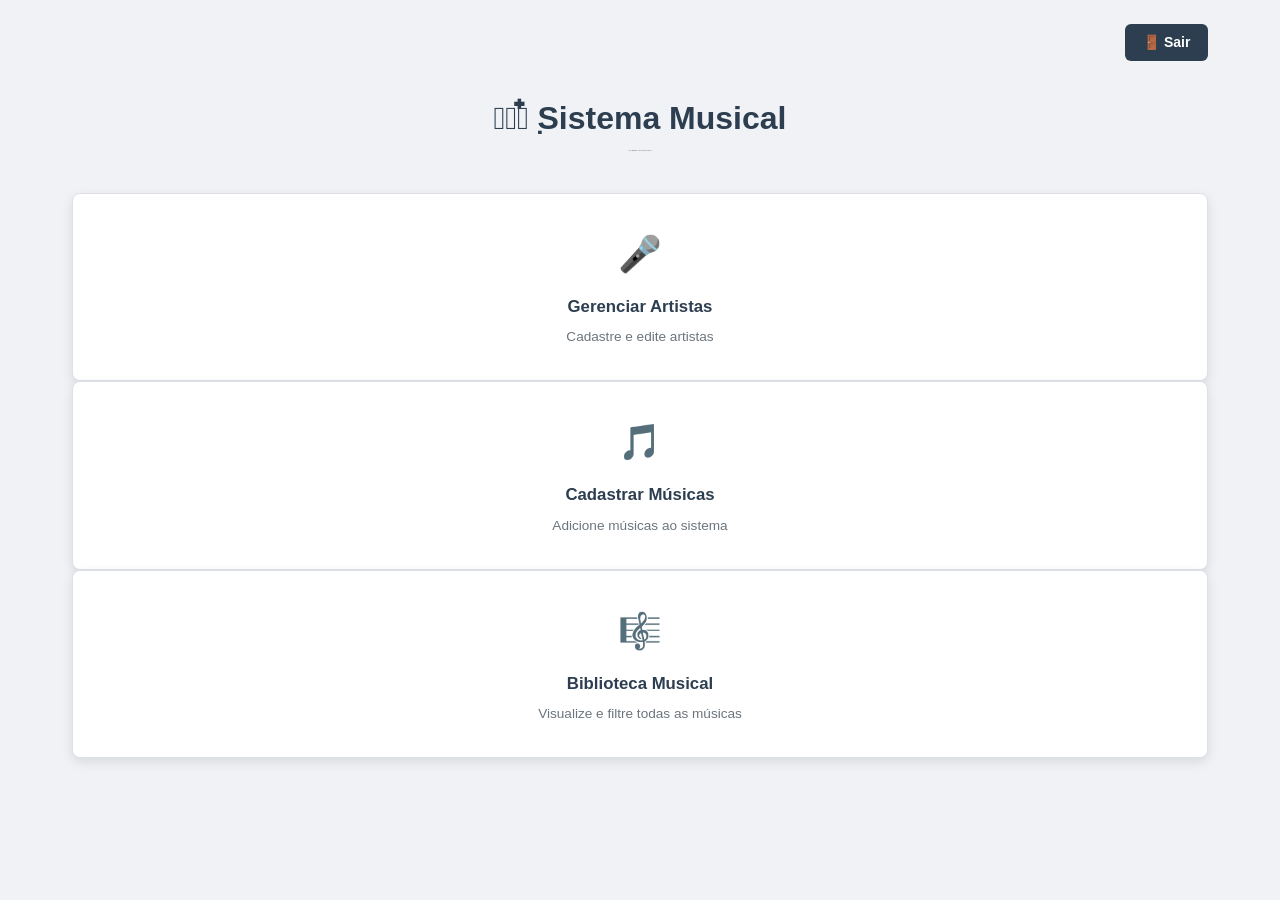
<file: index.html>
<!DOCTYPE html>
<html lang="pt-br">
<head>
    <!-- O head é igual ao do login: só muda o title. -->
    <meta charset="UTF-8">
    <meta name="viewport" content="width=device-width, initial-scale=1.0">
    <title>Menu Principal — Sistema Musical</title>
    <link rel="icon" href="data:image/svg+xml,<svg xmlns=%27http://www.w3.org/2000/svg%27 viewBox=%270 0 100 100%27><text y=%27.9em%27 font-size=%2790%27>🎵</text></svg>">
    <link rel="stylesheet" href="styles.css">
</head>
<body>

    <!-- container: caixa com largura máxima, centralizada. Usada em todas as telas, menos no login. -->
    <div class="container">

        <!-- topbar: barra de cima. O CSS (flex-end) joga o botão Sair para a direita. -->
        <div class="topbar">
            <!-- Um link (a) com cara de botão: a classe btn-back deixa ele escuro. -->
            <!-- Na Sprint 2 este link vai para logout.php, que encerra a sessão. -->
            <a href="login.html" class="btn-back">🚪 Sair</a>
        </div>

        <!-- page-header: as boas-vindas, centralizadas. -->
        <div class="page-header">
            <h1>𝄞⨾𓍢ִ໋ Sistema Musical</h1>
            <!-- "admin" está fixo (dado inventado). Na Sprint 2 o PHP mostra o nome de quem entrou. -->
            <p>Olá, <strong>admin</strong>! O que deseja fazer?</p>
        </div>

        <!-- menu-grid: a grade dos 3 cards. O CSS usa display: grid para colocá-los lado a lado. -->
        <div class="menu-grid">

            <!-- Cada menu-card tem um link (a) que ocupa o card inteiro: clicar em qualquer parte leva à tela. -->
            <div class="menu-card">
                <a href="cadastro_artista.html">
                    <div class="menu-card-icon">🎤</div>
                    <!-- ícone grande -->
                    <div class="menu-card-title">Gerenciar Artistas</div>
                    <!-- título -->
                    <div class="menu-card-desc">Cadastre e edite artistas</div>
                    <!-- descrição -->
                </a>
            </div>

            <div class="menu-card">
                <a href="cadastro_musica.html">
                    <div class="menu-card-icon">🎵</div>
                    <div class="menu-card-title">Cadastrar Músicas</div>
                    <div class="menu-card-desc">Adicione músicas ao sistema</div>
                </a> 
            </div>

            <div class="menu-card">
                <a href="listagem_musicas.html">
                    <div class="menu-card-icon">🎼</div>
                    <div class="menu-card-title">Biblioteca Musical</div>
                    <div class="menu-card-desc">Visualize e filtre todas as músicas</div>
                </a>
            </div>

        </div>

    </div>

</body>
</html>
</file>
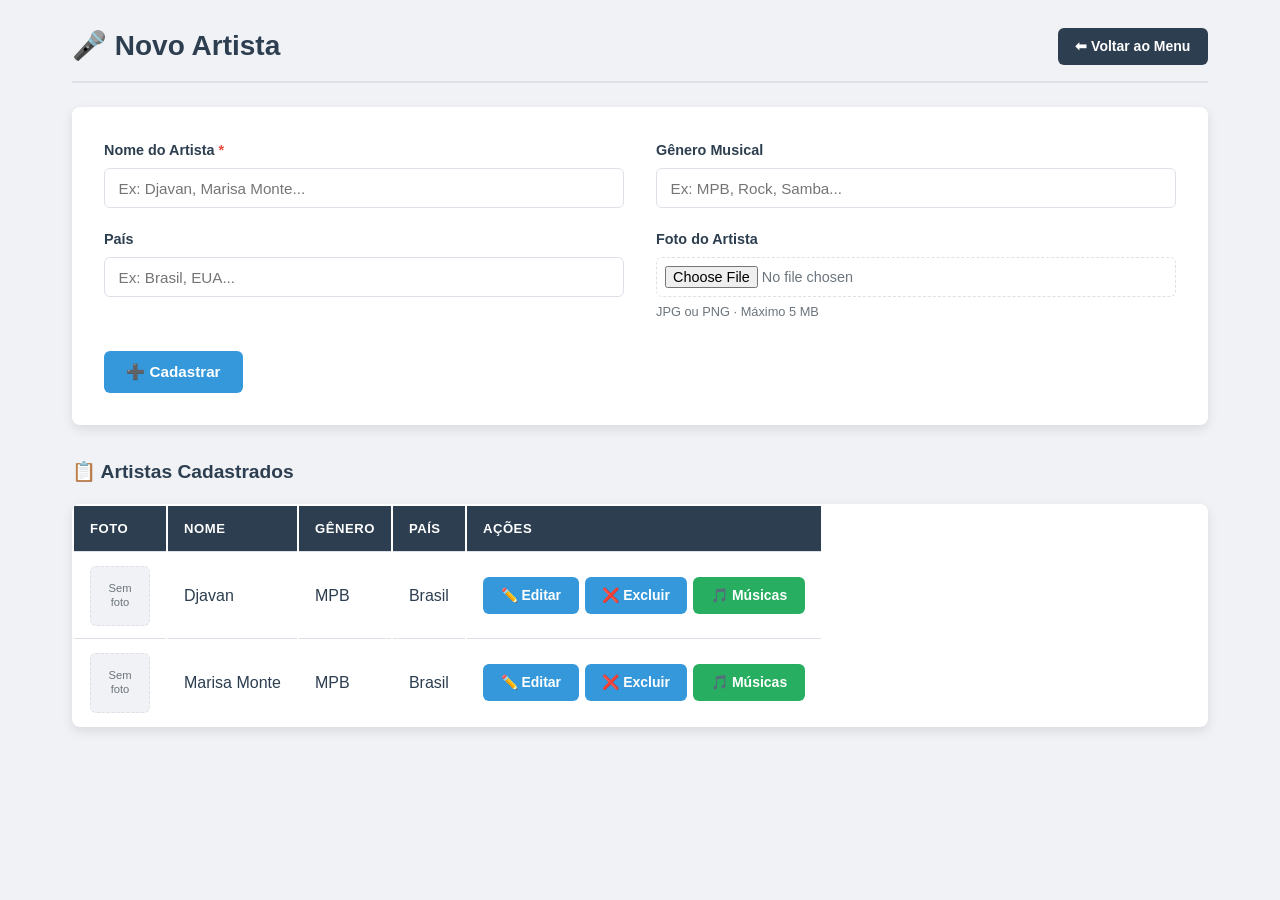
<file: cadastro_artista.html>
<!DOCTYPE html>
<html lang="pt-br">
<head>
    <meta charset="UTF-8">
    <meta name="viewport" content="width=device-width, initial-scale=1.0">
    <title>Novo Artista — Sistema Musical</title>
    <link rel="icon" href="data:image/svg+xml,<svg xmlns=%27http://www.w3.org/2000/svg%27 viewBox=%270 0 100 100%27><text y=%27.9em%27 font-size=%2790%27>🎵</text></svg>">
<link rel="stylesheet" href="styles.css">
</head>
<body>
<div class="container">

        <!-- A mesma barra de título da Biblioteca (o CSS já existe desde a aula 2). -->
        <div class="page-header-bar">
            <h2>🎤 Novo Artista</h2>
            <div class="header-actions">
                <a href="index.html" class="btn-back">⬅ Voltar ao Menu</a>
            </div>
        </div>

        <!--
            FORMULÁRIO DE CADASTRO DO ARTISTA (o "criador")
            method="post": envia os dados escondidos. É o certo para cadastrar.
            enctype="multipart/form-data": OBRIGATÓRIO para enviar arquivo (a foto).
            Não muda nada na tela, mas sem ele a foto não chega ao PHP na Sprint 2.
        -->
        <form method="post" action="#" enctype="multipart/form-data">

            <!-- form-grid: o CSS transforma em 2 colunas (grid 1fr 1fr). Os campos se encaixam 2 por linha. -->
            <div class="form-grid">

                <div class="form-group">
                    <!-- O * vermelho avisa que o campo é obrigatório. A cor vem da variável --red. -->
                    <label for="nome">Nome do Artista <span style="color:var(--red)">*</span></label>
                    <!-- required: o navegador não deixa cadastrar sem nome. -->
                    <input type="text" id="nome" name="nome" 
                            required placeholder="Ex: Djavan, Marisa Monte...">
                </div>

                <div class="form-group">
                    <!-- Campo opcional (sem required). -->
                    <label for="genero">Gênero Musical</label>
                    <input type="text" id="genero" name="genero" placeholder="Ex: MPB, Rock, Samba...">
                </div>

                <div class="form-group">
                    <label for="pais">País</label>
                    <input type="text" id="pais" name="pais" 
                    placeholder="Ex: Brasil, EUA...">
                </div>

                <div class="form-group">
                    <label for="imagem">Foto do Artista</label>
                    <!-- type="file": abre a janela para escolher um arquivo.
                        accept="image/*": mostra só imagens. -->
                    <input type="file" id="imagem" name="imagem" accept="image/*">
                    <!-- small: texto pequeno de ajuda embaixo do campo. -->
                    <small>JPG ou PNG · Máximo 5 MB</small>
                </div>

            </div><!-- fim .form-grid -->

            <!-- form-actions: a área dos botões do formulário (flex). -->
            <div class="form-actions">
                <button type="submit" class="btn-primary">➕ Cadastrar</button>
            </div>
        </form>


        <!-- ========== TABELA DE ARTISTAS (dados fixos nesta fase) ==========
            Usa as MESMAS classes da tabela da Biblioteca: o visual já vem pronto. -->
        <h3>📋 Artistas Cadastrados</h3> <!-- h3: subtítulo da tabela -->

        <div class="table-container">
            <table>
                <thead>
                    <tr>
                        <th class="col-foto">Foto</th>
                        <th>Nome</th>
                        <th>Gênero</th>
                        <th>País</th>
                        <th class="col-acoes">Ações</th>
                    </tr>
                </thead>
                <tbody>
                    <!-- Cada tr = um artista. -->
                    <tr>
                        <td><div class="no-image">Sem<br>foto</div></td>
                        <td>Djavan</td>
                        <td>MPB</td>
                        <td>Brasil</td>
                        <td>
                            <div class="action-buttons">
                                <a href="#" class="btn-edit">✏️ Editar</a>
                                <a href="#" class="btn-delete">❌ Excluir</a>
                                <!-- btn-music (verde): leva ao cadastro das músicas DESTE artista. -->
                                <a href="cadastro_musica.html" class="btn-music">🎵 Músicas</a>
                            </div>
                        </td>
                    </tr>
                    <tr>
                        <td><div class="no-image">Sem<br>foto</div></td>
                        <td>Marisa Monte</td>
                        <td>MPB</td>
                        <td>Brasil</td>
                        <td>
                            <div class="action-buttons">
                                <a href="#" class="btn-edit">✏️ Editar</a>
                                <a href="#" class="btn-delete">❌ Excluir</a>
                                <a href="cadastro_musica.html" class="btn-music">🎵 Músicas</a>
                            </div>
                        </td>
                    </tr>
                </tbody>
            </table>
        </div><!-- fim .table-container -->

    </div>
    </body>
    </html>
</file>
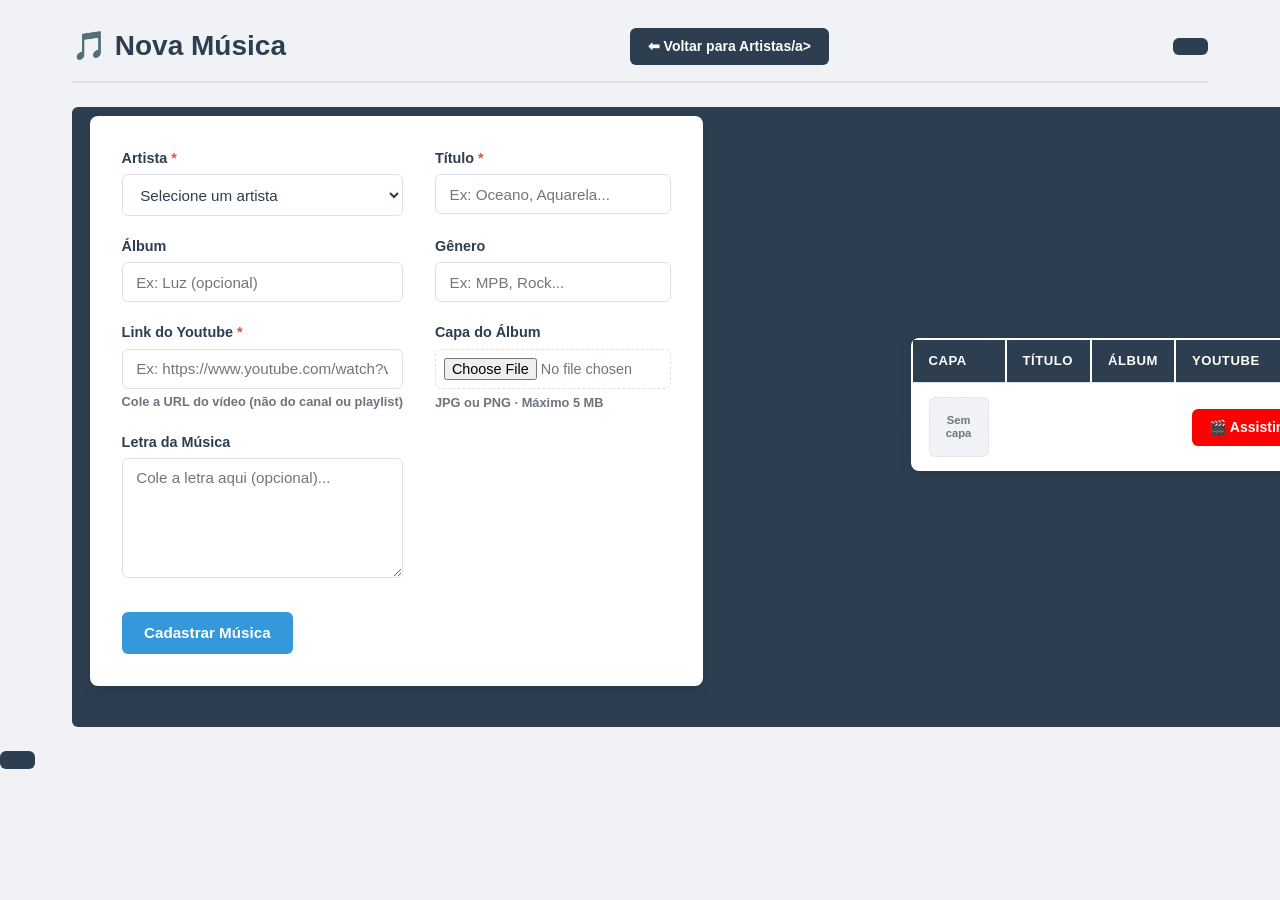
<file: cadastro_musica.html>
<!DOCTYPE html>
<html lang="pt-br">
<head>
    <meta charset="UTF-8">
    <meta name="viewport" content="width=device-width, initial-scale=1.0">
    <title>Nova Música - Sistema Musical</title>
    <link rel="icon" href="data:image/svg+xml,<svg xmlns=%27http://www.w3.org/2000/svg%27 viewBox=%270 0 100 100%27><text y=%27.9em%27 font-size=%2790%27>🎵</text></svg>">
    <link rel="stylesheet" href="styles.css">
</head>
<body>
<div class="container">

    <!-- Aqui o botão volta para os ARTISTAS: chegamos nesta tela pelo botão verde "Músicas". -->
    <div class="page-header-bar">
        <h2>🎵 Nova Música</h2>
        <div class="header-actions">
            <a href="index.html" class="btn-back">⬅ Voltar para Artistas/a>
        </div>
    </div>

    <!-- FORMULÁRIO DA MÚSICA (a "obra".) Igual ao do artista: post, enctype e form-grid. -->
    <form method="post" action="#" enctype="multipart/form-data">

        <div class="form-grid">

            <!-- Linha 1: Artista + Título -->
            <div class="form-group">
                <label for="artista_id">Artista <span style="color:var(--red)">*</span></label>
                <!--
                    select required: a música PRECISA de um artista.
                    A 1ª opção tem value="" (vazio): se a pessoa não escolher, o requires bloqueia.
                    value="1", "2": o codigo do artista. Na sprint 2 é assim que o banco
                    liga a música ao artista dela (chave estrangeira artista_id).
                -->
                <select name='artista_id' id="artista_id" required>
                    <option value="">Selecione um artista</option>
                    <option value="1">Djavan</option>
                    <option value="2">Marisa Monte</option>
                </select>
            </div>

            <div class="form-group">
                <label for="titulo">Título <span style="color:var(--red)">*</span></label>
                <input type="text" id="titulo" name="titulo" name="titulo"  
                        required placeholder="Ex: Oceano, Aquarela...">
            </div>

            <!-- Linha 2: Álbum e Gênero (OPCIONAIS)-->
            <div class="form-group">
                <label for="album">Álbum</label>
                <input type="text" id="album" name="album" placeholder="Ex: Luz (opcional)">
            </div>

            <div class="form-group">
                <label for="genero">Gênero</label>
                <input type="text" id="genero" name="genero" placeholder="Ex: MPB, Rock...">
            </div>

            <!-- Linha 3: Youtube + Capa-->
            <div class="form-group">
                <label for="youtube_link">Link do Youtube <span style="color:var(--red)">*</span></label>
                <!-- type="url": o navegador confere se é um endereço de internet (http...). -->
                <input type="url" id="youtube_link" name="youtube_link" 
                        required placeholder="Ex: https://www.youtube.com/watch?v=..." required>
                <small>Cole a URL do vídeo  (não do canal ou playlist)</small>
            </div>

            <div class="form-group">
                <label for="imagem_capa">Capa do Álbum</label>
                <!-- O mesmo campo de foto do artista: só imagens. -->
                <input type="file" id="imagem_capa" name="imagem_capa" accept="image/*">
                <small>JPG ou PNG · Máximo 5 MB</small>
            </div>

            <!-- Linha 4: Letra. A classe "full" faz este campo ocupar as 2 colunas (grid-column: 1 / -1). -->
            <div class="form-group">
                <label for="letra">Letra da Música</label>
                <!-- textarea: caixa de texto com várias linhas. Diferente do input, ela tem fechamento. -->
                <textarea id="letra" name="letra" placeholder="Cole a letra aqui (opcional)..."></textarea>
            </div>

        </div><!-- fim .form-grid -->

        <div class="form-actions">
            <button type="submit" class="btn-primary">Cadastrar Música</button>
        </div>
    </form>


    <!-- ========== TABELA DE MÚSICAS DO ARTISTA (dados fixos nesta fase) ========== -->
     <h3>Músicas Cadastradas</h3>
     <div class="table-container">
        <table>
            <thead>
                <tr>
                    <th class="col-capa">Capa</th>
                    <th>Título</th>
                    <th>Álbum</th>
                    <th class="col-youtube">YouTube</th>
                    <th class="col-acoes">Ações</th>
                </tr>
            </thead>
            <tbody>
                <tr>
                    <td><div class="no-image">Sem<br>capa</div></td>
                    <td>Oceano</td>
                    <td>Luz</td>
                    <!-- Abre o vídeo numa aba nova.-->
                    <td><a href="#" target="_blank" class="btn-youtube">🎬 Assistir</a></td>
                    <td>
                        <div class="action-buttons">
                            <a href="#" class="btn-edit">✏️ Editar</a>
                            <a href="#" class="btn-delete">❌ Excluir</a>
                        </div>
                    </td>
                 </tr>
            </tbody>
       </table>
    </div>

</div>   <!-- fim .container -->
</body>
</html>
</file>
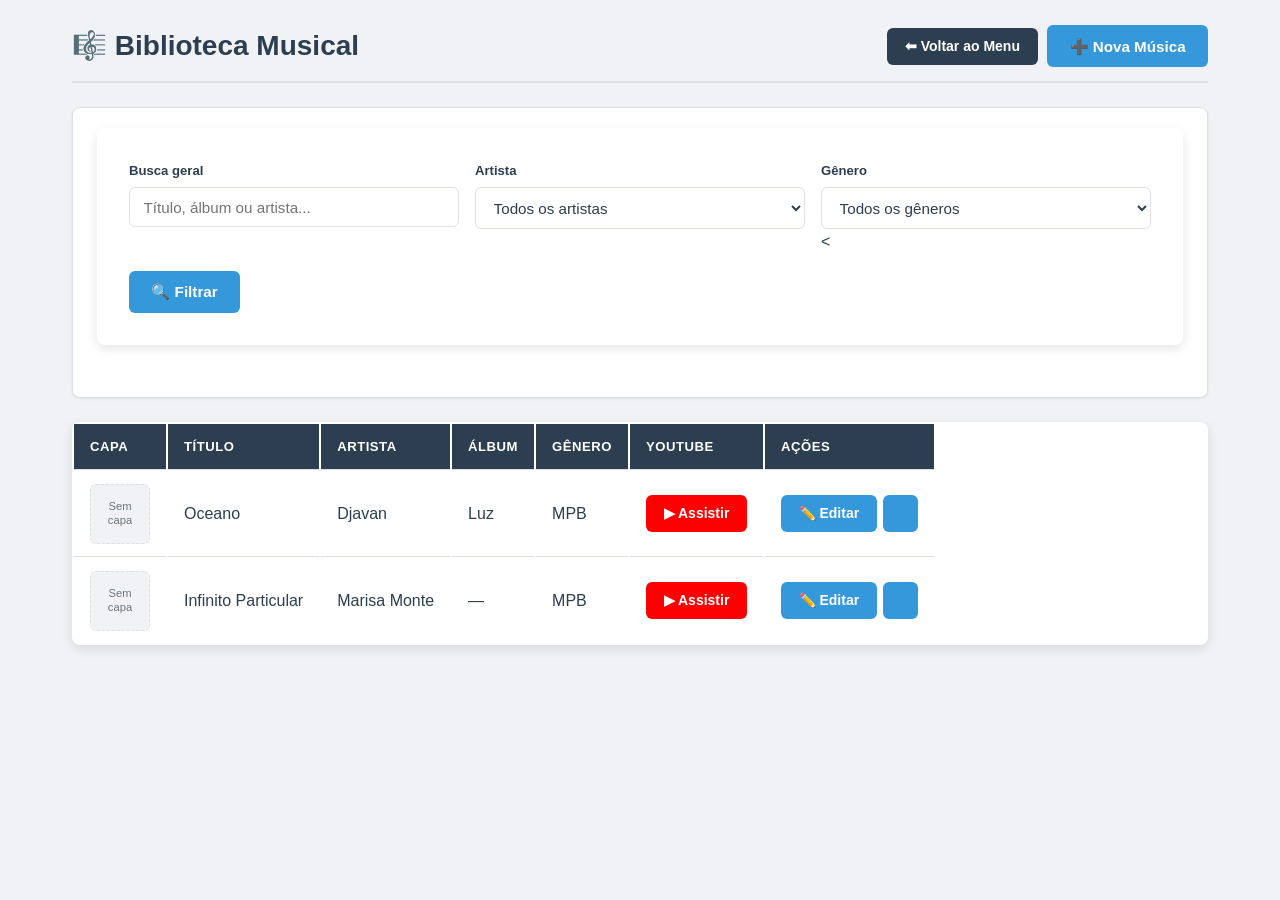
<file: listagem_musicas.html>
<!DOCTYPE html>
<html lang="pt-br">
<head>
    <meta charset="UTF-8">
    <meta name="viewport" content="width=device-width, initial-scale=1.0">
    <title>Biblioteca Musical — Sistema Musical</title>
    <link rel="icon" href="data:image/svg+xml,<svg xmlns=%27http://www.w3.org/2000/svg%27 viewBox=%270 0 100 100%27><text y=%27.9em%27 font-size=%2790%27>🎵</text></svg>">
    <link rel="stylesheet" href="styles.css">
</head>
<body>
<div class="container">

    <!-- ========== CABEÇALHO DA PÁGINA ==========
        page-header-bar: o CSS (flex + space-between) deixa o título
        à esquerda e os botões à direita. Esta barra se repete nos cadastros. -->
    <div class="page-header-bar">
        <h2>🎼 Biblioteca Musical</h2> <!-- h2: o título desta tela -->
        <div class="header-actions">
            <!-- Links com cara de botão: btn-back (escuro) e btn-primary (azul). -->
            <a href="index.html" class="btn-back">⬅ Voltar ao Menu</a>
            <a href="cadastro_musica.html" class="btn-primary">➕ Nova Música</a>
    </div>
</div>

    <!-- ========== FILTROS ==========
        Nesta fase eles só aparecem (não filtram de verdade).
        method="get": na Sprint 2 o que a pessoa escolher vai aparecer no endereço
        (ex.: ?artista=1) e o PHP usa isso para filtrar no banco. -->
    <div class="filters">
        <form method="get" class="filter-form" action="#">

        <!-- filter-group: os 3 filtros. O CSS (flex) coloca lado a lado. -->
        <div class="filter-group">

            <!-- filter-item: um filtro = rótulo + campo. -->
            <div class="filter-item">
                <label for="busca">Busca geral</label>
                <input type="text" name="busca" id="busca" placeholder="Título, álbum ou artista...">
            </div>

            <div class="filter-item">
                <label for="artista">Artista</label>
                <!-- select: lista para escolher uma opção.
                    value="" (vazio) = "todos". O número é o código do artista no banco. -->
                <select name="artista" id="artista">
                    <option value="">Todos os artistas</option>
                    <option value="1">Djavan</option>
                    <option value="2">Marisa Monte</option>
                </select>
        </div>

        <div class="filter-item">
            <label for="genero">Gênero</label>
            <select name="genero" id="genero">
                <option value="">Todos os gêneros</option>
                <option value="MPB">MPB</option>
            </select>
<       </div>
    </div>

        <!-- filter-actions: a área do botão de filtrar. -->
        <div class="filter-actions">
            <button type="submit" class="btn-primary">🔍 Filtrar</button>
        </div>
    </form>
</div>

    <!-- ========== TABELA DE MÚSICAS ==========
    table-container: a caixa branca com sombra em volta da tabela. -->
    <div class="table-container">
        <table>
            <!-- thead: o cabeçalho da tabela. tr = linha. th = célula de título. -->
            <thead>
                <tr>
                    <!-- As classes col-... deixam o CSS controlar a largura destas colunas. -->
                    <th class="col-capa">Capa</th>
                    <th>Título</th>
                    <th>Artista</th>
                    <th>Álbum</th>
                    <th>Gênero</th>
                    <th class="col-youtube">YouTube</th>
                    <th class="col-acoes">Ações</th>
                </tr>
            </thead>

            <!-- tbody: o corpo. Cada tr é UMA música; cada td é uma informação dela.
            Os dados estão fixos aqui. Na Sprint 2 o PHP cria estas linhas a partir do banco. -->
<tbody>
    <tr>
        <!-- no-image: quadrado "Sem capa" no lugar da imagem (a capa real vem na Sprint 2). -->
        <td><div class="no-image">Sem<br>capa</div></td>
        <td>Oceano</td>
        <td>Djavan</td>
        <td>Luz</td>
        <td>MPB</td>
        <!-- target="_blank": abre o vídeo numa aba nova, sem sair do sistema. -->
        <td><a href="#" target="_blank" class="btn-youtube">▶ Assistir</a></td>
        <td>
            <!-- action-buttons: junta Editar e Excluir lado a lado (flex). -->
            <div class="action-buttons">
                <a href="#" class="btn-edit">✏️ Editar</a>
                <a href="#" class="btn-delete">️</a>
            </div>
        </td>
</tr>
<tr>
    <td><div class="no-image">Sem<br>capa</div></td>
    <td>Infinito Particular</td>
    <td>Marisa Monte</td>
    <td>—</td> <!-- sem álbum: mostramos um traço -->
    <td>MPB</td>
    <td><a href="#" target="_blank" class="btn-youtube">▶ Assistir</a></td>
    <td>
        <div class="action-buttons">
            <a href="#" class="btn-edit">✏️ Editar</a>
            <a href="#" class="btn-delete">️</a>
        </div>
    </td>
    </tr>
    </tbody>
    </table>
    </div>

</div>
</body>
</html>
</file>
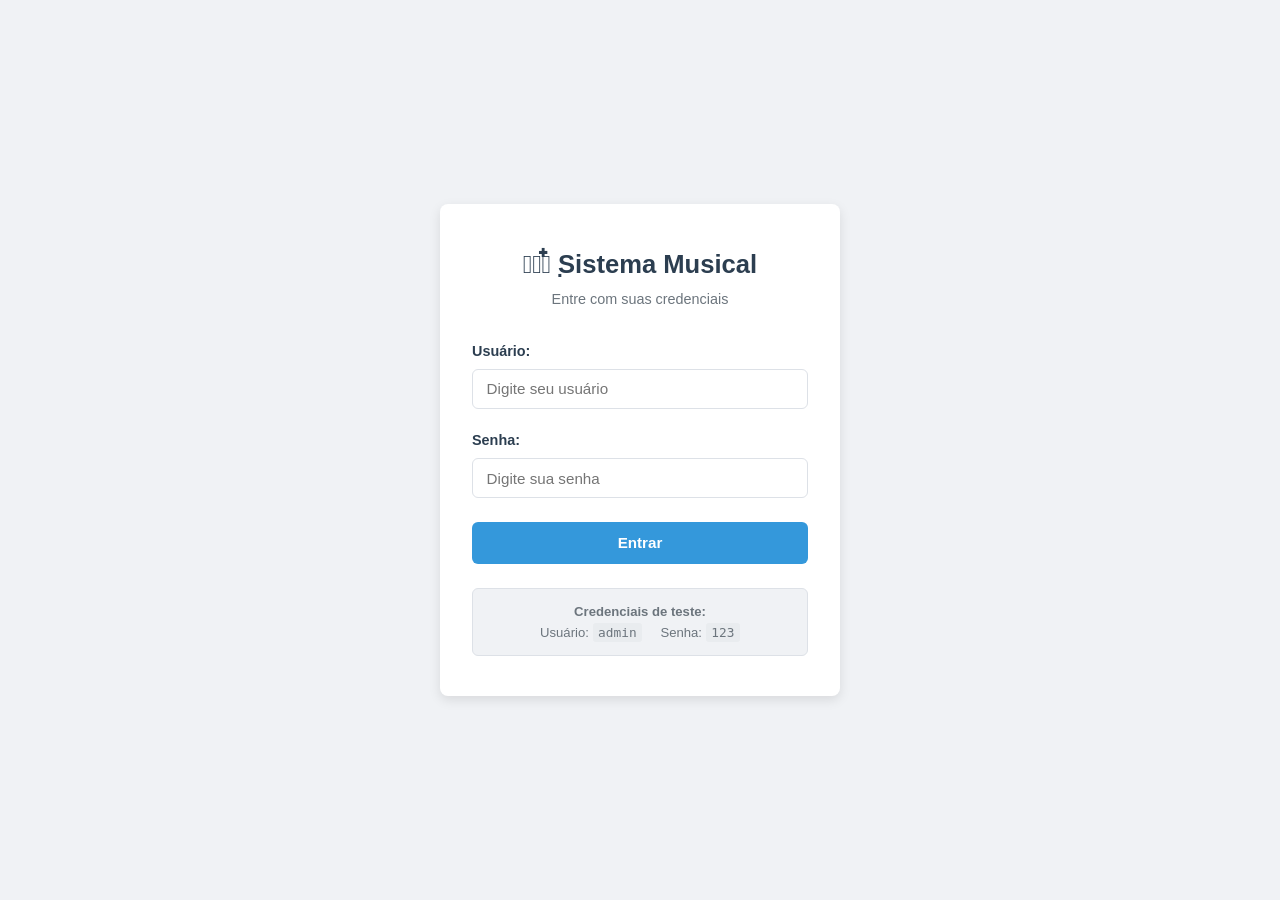
<file: login.html>
<!DOCTYPE html>
<html lang="pt-br">

<head>
    <meta charset="UTF-8">
    <meta name="viewport" content="width=device-width, initial-scale=1.0">
    <title>Login - Sistema Musical</title>
    <link rel="icon" href="data:image/svg+xml,<svg xmlns=%27http://www.w3.org/2000/svg%27 viewBox=%270 0 100 100%27><text y=%27.9em%27 font-size=%2790%27>🎵</text></svg>">
    <link rel="stylesheet" href="styles.css">

</head>

    <body class="login-page">
    <div class="login-card">
     <div class="login-header">
        <h1>𝄞⨾𓍢ִ໋ Sistema Musical</h1> 
        <p>Entre com suas credenciais</p>
 </div>

 <form method="post" action="#"> 
    <div class="form-group"> 
        <label for="usuário">Usuário:</label>
        <input type="text" 
        id="usuário" 
        name="usuário" 
        required
        autocomplete="username"
        placeholder="Digite seu usuário">
</div>

<div class="form-group">
    <label for="senha">Senha:</label>       
    <input type="password" 
           id="senha" 
           name="senha" 
           required
           autocomplete="current-password"
           placeholder="Digite sua senha">
</div>

<button type="submit" class="btn-primary">Entrar</button>
 </form>

 <div class="login-hint"> <strong>Credenciais de teste:</strong><br>
Usuário: <code>admin</code> &nbsp; &nbsp; Senha: <code>123</code>
 </div>

</div>

</body>
</html>
</file>
<file: styles.css>
/* =============================================
SISTEMA MUSICAL: Folha de Estilos Principal
=============================================
Um único arquivo para TODAS as telas. Ele cresce a cada aula:
Aula 1: base, formulário, botões, login e menu
Aula 2: títulos, barra de título, cores dos botões, tabelas e filtros
Aula 3: formulário em grade, campo de foto e botão de músicas
Aula 4: url e textarea, campo "full", utilitários e celular
============================================= */


/* -----------------------------------------------
1. VARIÁVEIS E RESET [AULA 1]
----------------------------------------------- */
/* :root guarda as variáveis. Escrevemos o valor UMA vez e usamos
em todo lugar com var(--nome). Para mudar a identidade visual do
sistema, basta trocar as cores aqui. */
:root {
  --primary: #2c3e50; /* azul bem escuro: títulos, cabeçalho da tabela */
  --blue: #3498db; /* azul: botão principal e editar */
  --blue-dark: #2980b9; /* azul escuro: hover */
  --green: #27ae60; /* verde: botão de músicas */
  --red: #e74c3c; /* vermelho: excluir e o * de obrigatório */
  --red-dark: #c0392b;
  --bg: #f0f2f5; /* fundo cinza claro da página */
  --surface: #ffffff; /* fundo dos cartões */
  --border: #dde1e7; /* cor das bordas */
  --text: #2c3e50;
  --text-muted: #6c757d; /* texto cinza, menos importante */
  --shadow-sm: 0 1px 3px rgba(0,0,0,.08); /* sombra fraca */
  --shadow-md: 0 4px 12px rgba(0,0,0,.10); /* sombra média */
  --radius: 8px; /* arredondamento dos cantos */
  --font: 'Inter', sans-serif; /* fonte do sistema */

/* Reset: zera as margens que o navegador coloca sozinho.
box-sizing: border-box faz a largura já incluir padding e borda. */
*, *::before, *::after {
  margin: 0;
  padding: 0;
  box-sizing: border-box;
}

/* A página inteira: fonte, fundo e cor do texto. COR DO FUNDO DA PÁGINA!!! */
body {
  font-family: var(--font);
  background-color: var(--bg);
  color: var(--text);
  line-height: 1.6; /* espaço entre as linhas do texto */
  min-height: 100vh; /* no mínimo a altura toda da tela */
}


/* -----------------------------------------------
2. FORMULÁRIOS [AULA 1]
Base usada por TODAS as telas que têm <form>.
----------------------------------------------- */
/* Todo formulário vira um cartão branco com sombra. */
form {
  background: var(--surface);
  padding: 2rem;
  border-radius: var(--radius);
  box-shadow: var(--shadow-md);
  margin-bottom: 2rem;
}

/* Espaço embaixo de cada grupo (rótulo + campo). */
.form-group {
  margin-bottom: 1.25rem;
}

/* display: block coloca o rótulo numa linha só dele, em cima do campo. */
label {
  display: block;
  margin-bottom: .4rem;
  font-size: .9rem;
  font-weight: 600;
  color: var(--primary);
}

/* Os campos ocupam a largura toda e ganham borda fina.
textarea e select já ficam prontos para as próximas telas. */
input[type="text"],
input[type="password"],
textarea,
select {
  width: 100%;
  padding: .65rem .85rem;
  border: 1.5px solid var(--border);
  border-radius: 6px;
  font-size: .95rem;
  font-family: var(--font); /* sem isso, campos usam outra fonte */
  color: var(--text);
  background: var(--surface);
  transition: border-color .2s, box-shadow .2s; /* muda suave */
}

/* :focus = quando a pessoa clica no campo. A borda fica azul. */
input:focus,
textarea:focus,
select:focus {
  outline: none;
  border-color: var(--blue);
  box-shadow: 0 0 0 3px rgba(52,152,219,.15);
}


/* -----------------------------------------------
3. BOTÕES [AULA 1, cores novas nas aulas 2 e 3]
----------------------------------------------- */
/* Seletor em grupo (vírgulas): TODOS os botões do sistema têm o
mesmo formato. Cada um ganha a sua cor mais abaixo. */
.btn-primary,
.btn-edit,
.btn-delete,
.btn-music,
.btn-back,
.btn-youtube {
  display: inline-flex; /* ícone e texto alinhados */
  align-items: center;
  justify-content: center;
  gap: .35rem;
  padding: .55rem 1.1rem;
  border: none;
  border-radius: 6px;
  font-size: .875rem;
  font-weight: 600;
  font-family: var(--font);
  cursor: pointer; /* mãozinha no mouse */
  text-decoration: none; /* links sem sublinhado */
  white-space: nowrap; /* texto não quebra linha */
  transition: background-color .2s, transform .15s, box-shadow .2s;
  line-height: 1.4;
}

/* Botão principal: azul. No hover escurece e sobe 1px. */
.btn-primary {
  padding: .65rem 1.4rem;
  font-size: .95rem;
  background: var(--blue);
  color: #fff;
}
  .btn-primary:hover { background: var(--blue-dark); transform: translateY(-1px); box-shadow: var(--shadow-sm); }


/* Voltar e Sair: escuro. */
.btn-back { background: var(--primary); color: #fff; }
.btn-back:hover { background: #1a252f); }


/* -----------------------------------------------
5. TELA DE LOGIN [AULA 1]
----------------------------------------------- */
/* O body do login vira flex para centralizar o cartão:
justify-content = horizontal, align-items = vertical. */
.login-page {
  display: flex;
  justify-content: center; /* Centraliza na horizontal */
  align-items: center;  /* Centraliza na vertical */
  min-height: 100vh;  /* Ocupa 100% da altura da tela */
  margin: 0;
  background: var(--bg); /* Uma cor de fundo opcional para a página */
  padding: 1rem;
}

/* O cartão branco, com no máximo 400px de largura. */
.login-card {
  background: var(--surface);
  padding: 2.5rem 2rem;
  border-radius: 8px;
  box-shadow: var(--shadow-md);
  width: 100%;
  max-width: 400px;
}

/* O form já é um cartão (seção 2). Dentro do login-card tiramos
o fundo e a sombra para não ficar "caixa dentro de caixa". */
.login-card form {
  background: none;
  box-shadow: none;
  padding: 0;
  margin: 0;
}

.login-header {
  text-align: center;
  margin-bottom: 1.75rem;
}

.login-header h1 {
  font-size: 1.6rem;
  color: var(--primary);
  margin-bottom: .25rem;
}

.login-header p {
  color: var(--text-muted);
  font-size: .9rem;
}

/* Seletor com espaço = "que está dentro de". Só o botão do login ocupa a largura toda. */
.login-card .btn-primary {
  width: 100%;
  margin-top: .25rem;
}

/* A caixinha com a adica das credenciais. */
.login-hint {
    margin-top: 1.5rem;
    padding: .75rem 1rem;
    background: var(--bg);
    border-radius: 6px;
    text-align: center;
    font-size: .82rem;
    color: var(--text-muted);
    border: 1px solid var(--border);
}

.login-hint code {
    background: #e9ecef;
    padding: .1rem .35rem;
    border-radius: 3px;
    font-size: .8rem;
}



/* -----------------------------------------------
 6. LAYOUY BASE 
 O container de todas as telas, menos o login.
 ----------------------------------------------- */
 /* Largura máxima de 1200px, margin: 0 auto centraliza a caixa. */
.container {
  max-width: 1200px;
  margin: 0 auto;
  padding: 24px 32px;
}

/* -----------------------------------------------
 7. MENU PRINCIPAL
 ----------------------------------------------- */
 /* flex-end empurra o botão Sair para a direita. */
 .topbar {
  display: flex;
  justify-content: flex-end;
  margin-bottom: 2rem;
 }

 .page-header {
    text-align: center;
    margin-bottom: 2.5rem;
 }

 .page-header h1 {
    font-size: 2rem;
    color: var(--primary);
    margin-bottom: .35rem;
 }

 .page-header p { color: var(--text-muted); font-size: .1rem; }

 /* A grade dos cards. auto-fit + minmax(240px, 1fr):
  "coloque quantas colunas couberem, mas cada uma com no mínimo 240px."
  No celular os cards descem sozinhos. */
  .menu grind {
    display: grid;
    grid-template-columns: repeat(auto-fit, minmax(240px, 1fr));
    gap: 1.25rem;
    max-width: 900px;
    margin: 0 auto;
  }

  .menu-card {
    background: var(--surface);
    border-radius: var(--radius);
    box-shadow: var(--shadow-md);
    transition: transform .2s, box-shadow .2s;
    border: 1px solid var(--border);
  }

  /* Com o mouse em cima, o card sobe 4px e a sombra aumenta. */
  .menu-card:hover {
    transform: translateY(-4px);
    box-shadow: 0 8px 20px rgba(0,0,0,.13);
  }

  /* display: block faz o link ocupar o card inteiro (tudo clicável). */
  .menu-card a {
    display: block;
    padding: 2rem 1.5rem;
    text-align: center;
    text-decoration: none;
    color: var(--text);
  }

  .menu-card-icon { font-size: 2.2rem; margin-bottom: .75rem; }
  .menu-card-title { font-size: 1.05rem; font-weight: 600; color: var(--primary); margin-bottom: .35rem; }
  .menu-card-desc { font-size: .85rem; color: var(--text-muted); }

    /* [AULA 2] Cores dos botões de ação da tabela.
      Azul = ação normal. Vermelho = perigo (excluir). */
    .btn-edit           { background: var(--blue); color : #fff; }
    .btn-edit:hover       { background: var(--blue-dark); }
    .btn-delete         { background: var(--blue); color: #fff; }
    .btn-delete:hover     { background: var(--blue-dark); }

    /* [AULA 2] O vermelho do Youtube, para reconhecer na hora. */
    .btn-youtube        { background: #ff0000; color: #fff; }
    .btn-youtube:hover  { background: #cc0000; }

   /*-----------------------------------------------------------
      8. TIPOGRAFIA   [h2 na AULA 2]
  -------------------------------------------------------------*/
  /* Todo h2 do sistema: grande, cor principal e uma linha embaixo. */ 
  h2 {
      font-size: 1.75rem;
      font-weight: 600;
      color: var(--primary);
      margin-bottom: 1.5rem;
      padding-bottom: .75rem;
      border-bottom: 2px solid var(--border);
  }

  /*-------------------------------------------------------------
    9. CABEÇALHO DE PÁGINA COM AÇÕES   [AULA 2]
    Usado na Bibluoteca e nos dois cadastros.
  ---------------------------------------------------------------
  /* space-between: título na esquerda, botões na direita.
        flex-wrap: se faltar espaço, os botões descem.       */
    .page-header-bar {
      display: flex;
      align-items: center;
      justify-content: space-between;
      gap: 1rem;
      margin-bottom: 1.5rem;
      padding-bottom: .75rem;
      border-bottom: 2px solid var(--border);
      flex-wrap: wrap;
    }

    /* A barra já tem linha embaixo. Tiramos a linha do h2 que está dentro dela, senão ficariam duas. */
    .page-header-bar h2 {
      margin: 0;
      padding: 0;
      border: none;
      font-size: 1.75rem;
      font-weight: 600;
      color: var(--primary);
    }

    .page-header-bar .header-actions {
      display: flex;
      gap: .6rem;
      flex-wrap: wrap;
      align-items: center;
    }

    .page-header-bar .header-actions {
      display: flex;
      gap: .6rem;
      flex-wrap: wrap;
      align-items: center;
    }

    /* -------------------------------------------------------------
        11. TABELAS [AULA 2]
    ----------------------------------------------------------------
    /* A caixa da tabela. overflow: hidden corta o que passa dos cantos redontos (senão o cabeçalho escuro "vaza" no canto). */
    .table-container {
      background: var(--surface);
      border-radius: var(--radius);
      box-shadow:var(--shadow-md);
      overflow: hidden;
      margin-bottom: 1.5rem;
    }

    /* border-collapse: as bordas das células viram uma só. */
    table {
      width: 100%
      border-collapse: collapse;

    }

    /* Espaço dentro das células e uma linha fina entre as linhas. */
    th, td {
        padding: 12px 16px;
        text-align: left;
        vertical-align: middle;
        border-bottom: 1px solid var(--border);
    }

    /* Cabeçalho escuro, letra branca e MAIÚSCULA. */
    th {
        background: var(--primary);
        color: #fff;
        font-size: .82rem;
        font-weight: 600;
        letter-spacing: .04em;
        text-transform: uppercase;
        white-space: nowrap;
    }

    tbody tr:last-child td { border-bottom: none; } /* a última linha sem borda */
    tbody tr:hover { background: #f8fafc; } /* linha clareia com o mouse */

    /* Larguras fixas das colunas pequenas. */
    .col-foto,
    .col-capa { width: 90px; white-space: nowrap; }
    .col-youtube { width: 110px; white-space: nowrap; }
    .col-acoes { white-space: nowrap; }

    /* Editar, Excluir (e Músicas) lado a lado. */
    .action-buttons {
         display: flex;
          gap: 6px;
          align-items: center;
          flex-wrap: nowrap;
    }

    /* [Sprint 2] A miniatura da capa ou da foto de verdade. */
    .table-thumbnail {
        width: 60px;
        height: 60px;
        object-fit: cover;
        border-radius: 6px;
        display: block;
    }

    /* O quadrado "Sem capa / Sem foto": borda tracejada e texto no meio. */
    .no-image {
        width: 60px;
        height: 60px;
        background: var(--bg);
        border: 1.5px dashed var(--border);
        border-radius: 6px;
        display: flex;
        align-items: center;
        justify-content: center;
        font-size: .7rem;
        color: var(--text-muted);
        text-align: center;
        line-height: 1.2;
    }

    /* [Sprint 2] Célula de "nenhuma música encontrada". */
    td.empty-cell {
        text-align: center;
        color: var(--text-muted);
        padding: 2rem;
        font-size: .95rem;
    }

    /* -----------------------------------------------
        14. FILTROS [AULA 2]
    ----------------------------------------------- */
    .filters {
        background: var(--surface);
        padding: 1.25rem 1.5rem;
        border-radius: var(--radius);
        box-shadow: var(--shadow-sm);
        margin-bottom: 1.5rem;
        border: 1px solid var(--border);
    }

    /* Os filtros lado a lado. flex-wrap: descem se não couber. */
    .filter-group {
        display: flex;
        gap: 1rem;
        flex-wrap: wrap;
        margin-bottom: 1rem;
    }

    /* flex: 1 = cada filtro pega a mesma fatia do espaço.
    min-width impede que fique fino demais. */
    .filter-item {
        flex: 1;
        min-width: 180px;
    }

    .filter-item label {
        font-size: .82rem;
    }

    .filter-actions {
        display: flex;
        gap: .75rem;
        align-items: center;
    }

    /* [AULA 3] Verde = ir para as músicas do artista. */
.btn-music { background: var(--green); color: #fff; }
.btn-music:hover { background: #219a52; }

/* [AULA 3] O subtítulo das tabelas dos cadastros. */
h3 {
    font-size: 1.2rem;
    font-weight: 600;
    color: var(--primary);
    margin: 2rem 0 1rem; /* 2rem em cima, 0 nos lados, 1rem embaixo */
}

/* [AULA 3] Seletor de atributo: só o input de arquivo.
A borda tracejada lembra "solte o arquivo aqui". */
input[type="file"] {
    width: 100%;
    padding: .5rem;
    border: 1.5px dashed var(--border);
    border-radius: 6px;
    font-size: .9rem;
    color: var(--text-muted);
    cursor: pointer;
}

/* [AULA 3] O texto de ajuda fica embaixo do campo, pequeno e cinza. */
small {
    display: block;
    margin-top: .3rem;
    font-size: .8rem;
    color: var(--text-muted);
}

/* [AULA 3] 2 colunas iguais (1fr = uma fração do espaço).
gap: 0 entre linhas (o form-group já tem margem) e 2rem entre colunas. */
.form-grid {
    display: grid;
    grid-template-columns: 1fr 1fr;
    gap: 0 2rem;
}

/* [AULA 3] Os botões abaixo do formulário, lado a lado. */
.form-actions {
    display: flex;
    gap: .75rem;
    align-items: center;
    flex-wrap: wrap;
    margin-top: .5rem;
    grid-column: 1 / -1;
}

/* [AULA 3, usada na Sprint 2] Mostra a foto já salva ao editar. */
.current-image {
    display: flex;
    align-items: center;
    gap: .75rem;
    margin-top: .75rem;
    padding: .75rem;
    background: var(--bg);
    border-radius: 6px;
}

.current-image img {
    width: 64px;
    height: 64px;
    object-fit: cover; /* corta a foto sem esticar */
    border-radius: 6px;
    flex-shrink: 0;
}

.current-image small {
    margin: 0;
    color: var(--text-muted);
}

/* -----------------------------------------------
4. MENSAGENS [AULA 4, usadas de verdade na Sprint 2]
Ex.: "Artista cadastrado!" (success) ou "Senha incorreta" (error).
----------------------------------------------- */
.message {
    display: flex;
    align-items: center;
    gap: .6rem;
    padding: .85rem 1.1rem;
    border-radius: 6px;
    margin-bottom: 1.25rem;
    font-size: .95rem;
    font-weight: 500;
}

.message.success {
    background: #d4edda;
    color: #155724;
    border: 1px solid #c3e6cb;
}

.message.error {
    background: #f8d7da;
    color: #721c24;
    border: 1px solid #f5c6cb;
}

/* [AULA 4] A caixa da letra: começa com 120px de altura.
resize: vertical deixa esticar só para baixo. */
textarea {
    min-height: 120px;
    resize: vertical;
}

/* -----------------------------------------------
10. FORMULÁRIO EM GRADE [AULAS 3 e 4]
----------------------------------------------- */

/* [AULA 4] Outros tipos de input ficam iguais ao text. */
input[type="number"],
input[type="url"],
input[type="date"] {
    width: 100%;
    padding: .65rem .85rem;
    border: 1.5px solid var(--border);
    border-radius: 6px;
    font-size: .95rem;
    font-family: var(--font);
    color: var(--text);
    background: var(--surface);
    transition: border-color .2s, box-shadow .2s;
}

/* [AULA 4] O campo com a classe "full" vai da 1a à última linha
da grade: ocupa as 2 colunas (usado na letra da música). */
.form-grid .form-group.full {
    grid-column: 1 / -1;
}

/* -----------------------------------------------
15. UTILITÁRIOS [AULA 4]
Classes pequenas para usar direto no HTML, sem criar regra nova.
mt = margin-top, mb = margin-bottom.
----------------------------------------------- */

.text-center {
    text-align: center;
}

.text-muted {
    color: var(--text-muted);
    font-size: .9rem;
}

.mt-1 {
    margin-top: .5rem;
}

.mt-2 {
    margin-top: 1rem;
}

.mt-3 {
    margin-top: 1.5rem;
}

.mb-1 {
    margin-bottom: .5rem;
}

.mb-2 {
    margin-bottom: 1rem;
}

.mb-3 {
    margin-bottom: 1.5rem;
}

/* -----------------------------------------------
16. RESPONSIVIDADE [AULA 4]
Tudo aqui dentro só vale em telas de até 768px (celular e
tablet em pé). Fica no FIM do arquivo para vencer as regras de cima.
Teste: F12, depois o ícone de celular (modo responsivo).
----------------------------------------------- */

@media (max-width: 768px) {
    .container {padding: 16px; }
    h2 {font-size: 1.4rem; }
    form {padding: 1.25rem; }
    .form-grid {grid-template-columns: 1fr; }
    .filter-group {flex-direction: column; gap: .75rem}
    .filter-item {min-width: 100%;}
    .table-container {overflow-x: auto;}
    table { min-width: 560px; }
    th, td { padding: 10px 12px;font-size: .85rem; }
    .table-thumbnail,
    .no-image { width: 48px; height: 48px;}
    .col-foto,.col-capa {width: 68px;}
    .action-buttons {flex-wrap: wrap; gap: 4px;}
    .btn-edit,.btn-delete,.btn-music,.btn-youtube {
        padding: .4rem .7rem;
        font-size: .78rem;
    }
    .menu-grid { grid-template-columns: 1fr; }
}
</file>
